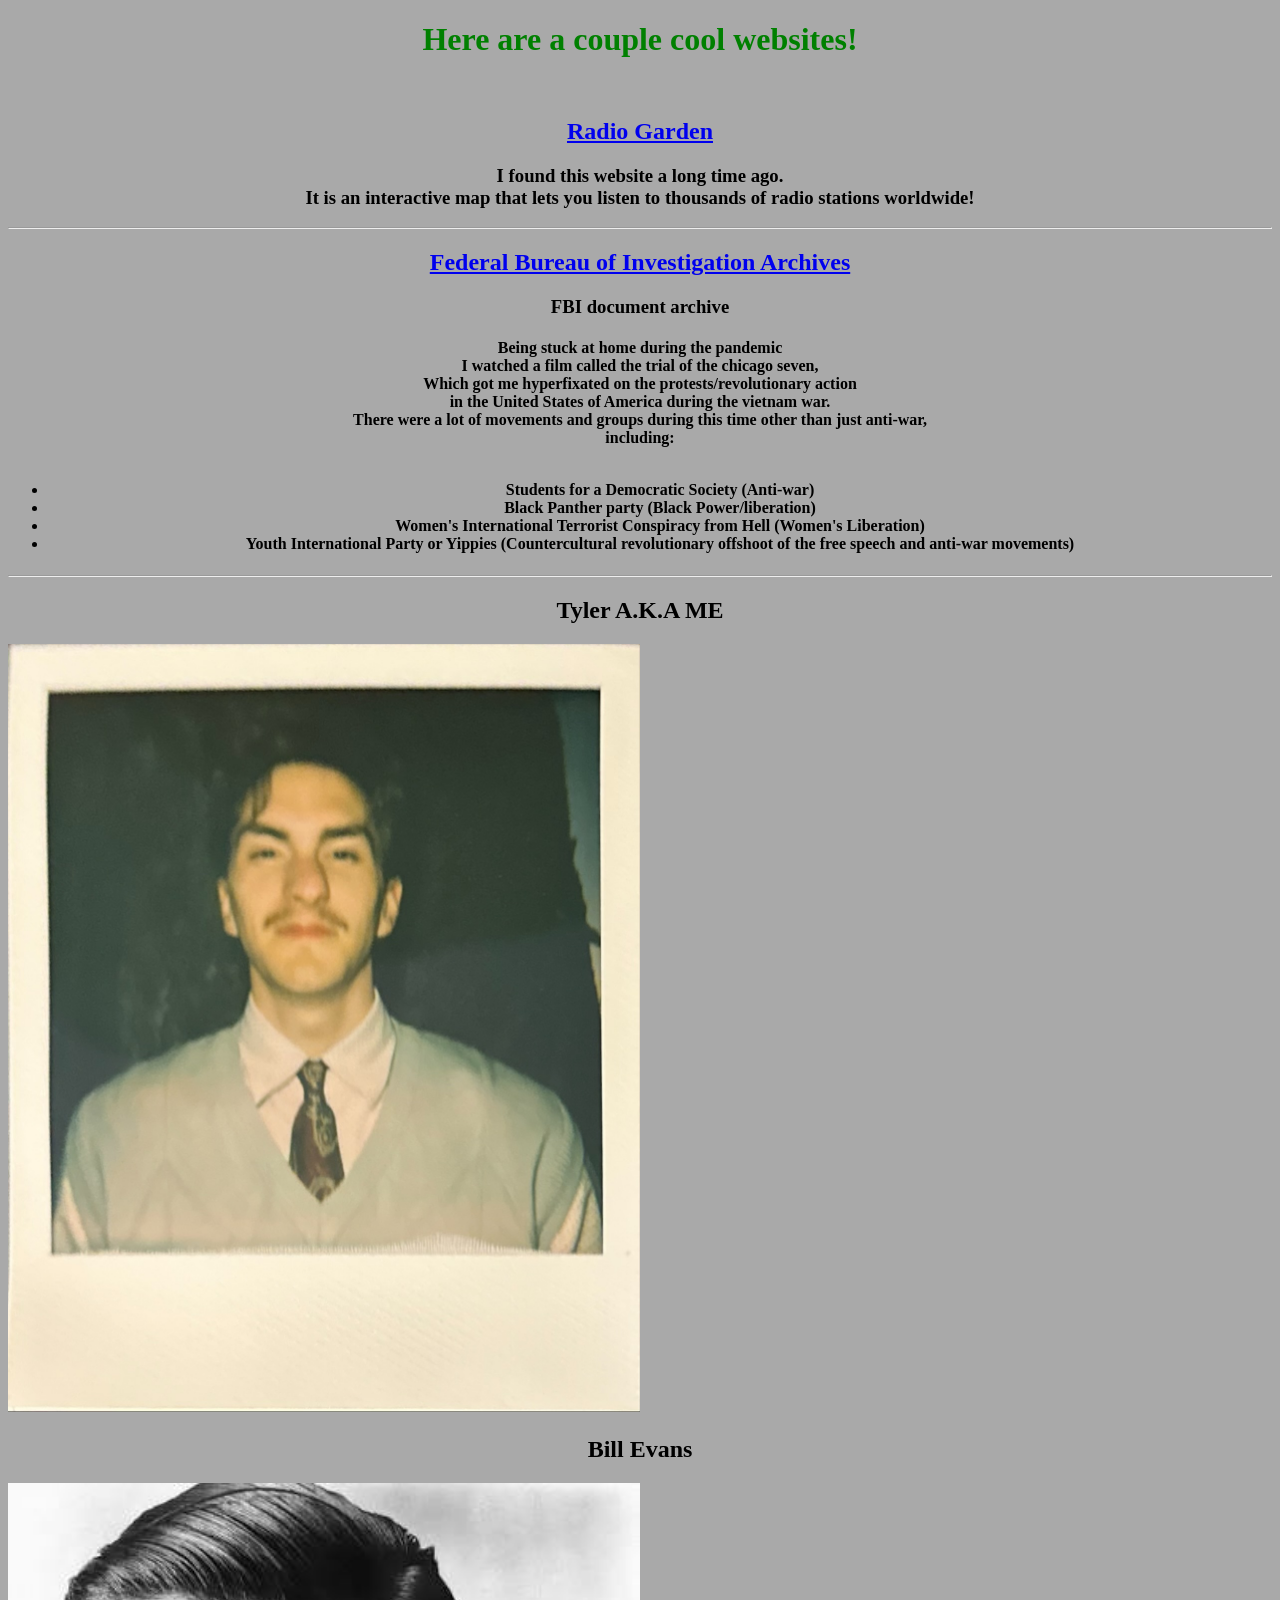
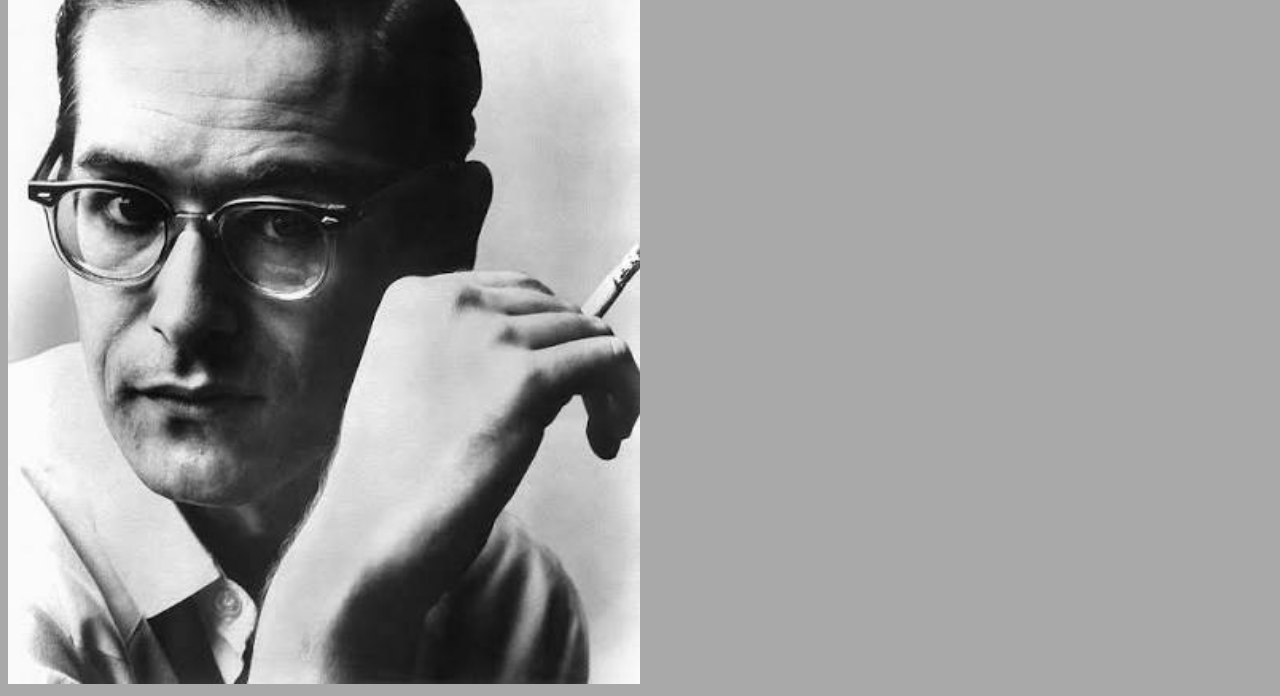
<file: Week2/Homework/index.html>
<!DOCTYPE html>

<html>

<body style="background-color:darkgray;">


<head>
    <title>Homework AME-220</title>
</head>

<!--Header explaining content of website-->
<h1 style="color: green; text-align: center; ">Here are a couple cool websites!</h1>

<!--Websites for an excuse to let me talk about my hyperfixation to a random professor-->
<section class="websites-group" style="text-align: center;">

        <br>

        
        <a href="https://radio.garden/" id="One"><h1>Radio Garden</h1></a>
    

        <h3>I found this website a long time ago.       <br>It is an interactive map that lets you listen to thousands of radio stations worldwide! <br></h3>

        <hr>

        <a href="https://vault.fbi.gov/" id="Two"><h1>Federal Bureau of Investigation Archives</h1></a>

        <h3>FBI document archive</h3>

        <h4>Being stuck at home during the pandemic
            <br> I watched a film called the trial of the chicago seven,
        <br>Which got me hyperfixated on the protests/revolutionary action <br>in the United States of America during the vietnam war. 
        <br>There were a lot of movements and groups during this time other than just anti-war,<br> including:
        <ul>
<br>
            <li>Students for a Democratic Society (Anti-war)</li>
            <li>Black Panther party (Black Power/liberation)</li>
            <li>Women's International Terrorist Conspiracy from Hell (Women's Liberation)</li>
            <li>Youth International Party or Yippies (Countercultural revolutionary offshoot of the free speech and anti-war movements)</li>
        </ul>
    </h4>
</section>
<hr>

<section class="Photos-group">

    <h2 style="text-align: Center;">Tyler A.K.A ME</h2>
<!--ME!-->
<img src=".\Images\IMG_4333.jpeg" style="width: 50%; height: 50%; ;" id="Tyler"/>


<h2 style="text-align: Center;">Bill Evans </h2>
<!--Bill Evans-->
<img src=".\Images\Bevans.jpg" style="width: 50%; height: 50%;" id="Bill"/> 

<!--Wanted to place side by side but i'm lazy-->


    

</section>

</body>

</html>
</file>
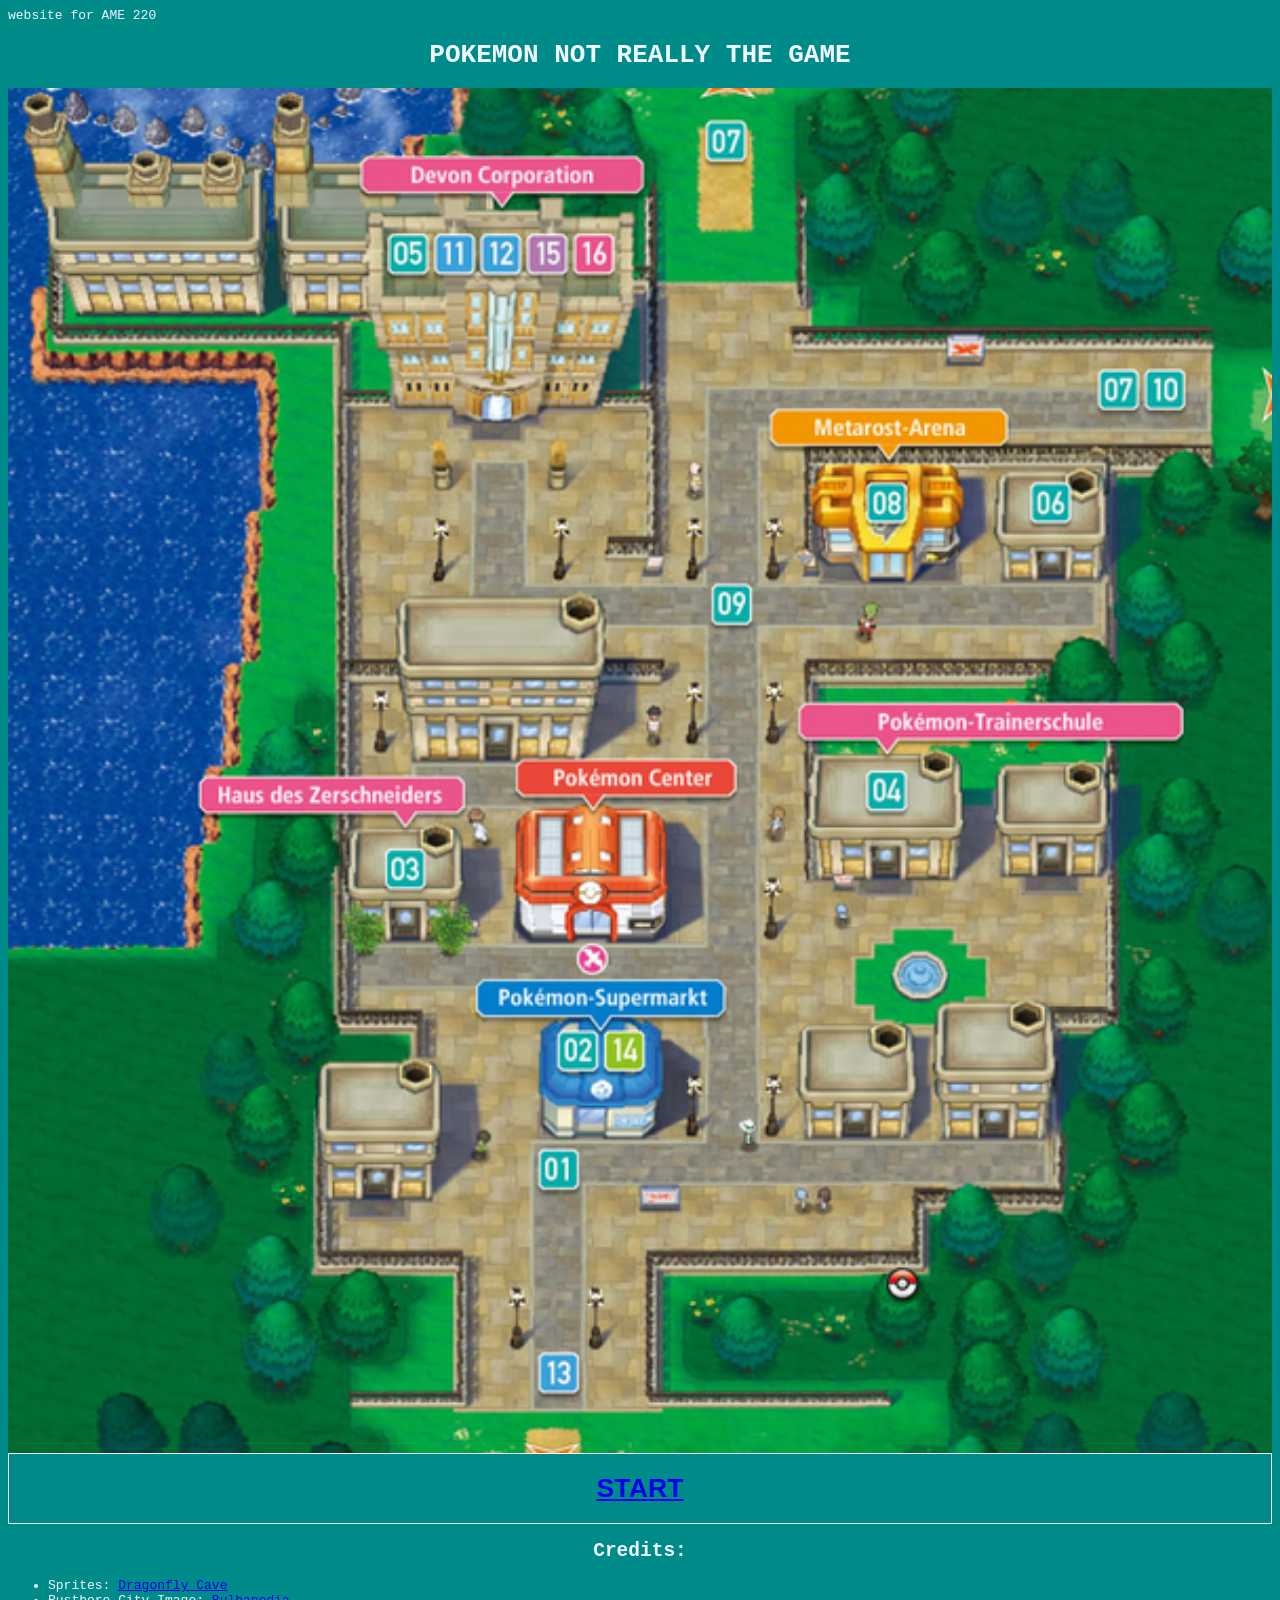
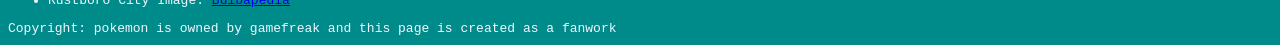
<file: Week2/ourFirstgame/index.html>
<!--Declare what type of page this is -->
website for AME 220
<!DOCTYPE html>
<!--where html starts and ends-->

<html>

<head>

    <title>OUR FIRST GAME</title>
</head>




<body style="background-color: darkcyan; color:aliceblue; font-family: monospace;">
<!--h1 - h6 are Section Titles-->
    <h1 style="color: aliceblue; text-align: center; font-family: monospace;">POKEMON NOT REALLY THE GAME</h1>
<!--IMG element renders image-->

    <img src=".\assests\Rustboro city map.png" aria-label="an image of Rustboro city from pokemon" style="width: 100%"></img>

    <button class="start-button" style="background-color: transparent;border: 1px solid white; width: 100%;"><h1 style="color: white; text-align: center;"><a href="./game.html">START</a></h1></button>
    <!--LISTS: ordered list (where steps count; 1,2,3,4,) and unordered lists (lists where order doesn't matter)-->

    

    <section id="credits">
        <h2 style="text-align: center;">Credits:</h2>
        <ul>
            <li>Sprites:  <a href="https://www.dragonflycave.com/resources/sprite-generator/">Dragonfly Cave</a> </li>
            <li>Rustboro City Image: <a href="https://bulbapedia.bulbagarden.net/wiki/Rustboro_City">Bulbapedia</a> </li>
        </ul>
    </section>
    <h3style="color: aliceblue; text-align: center; font-family: monospace;">Copyright: pokemon is owned by gamefreak and this page is created as a fanwork</h3>
    
</body>
</html>
</file>
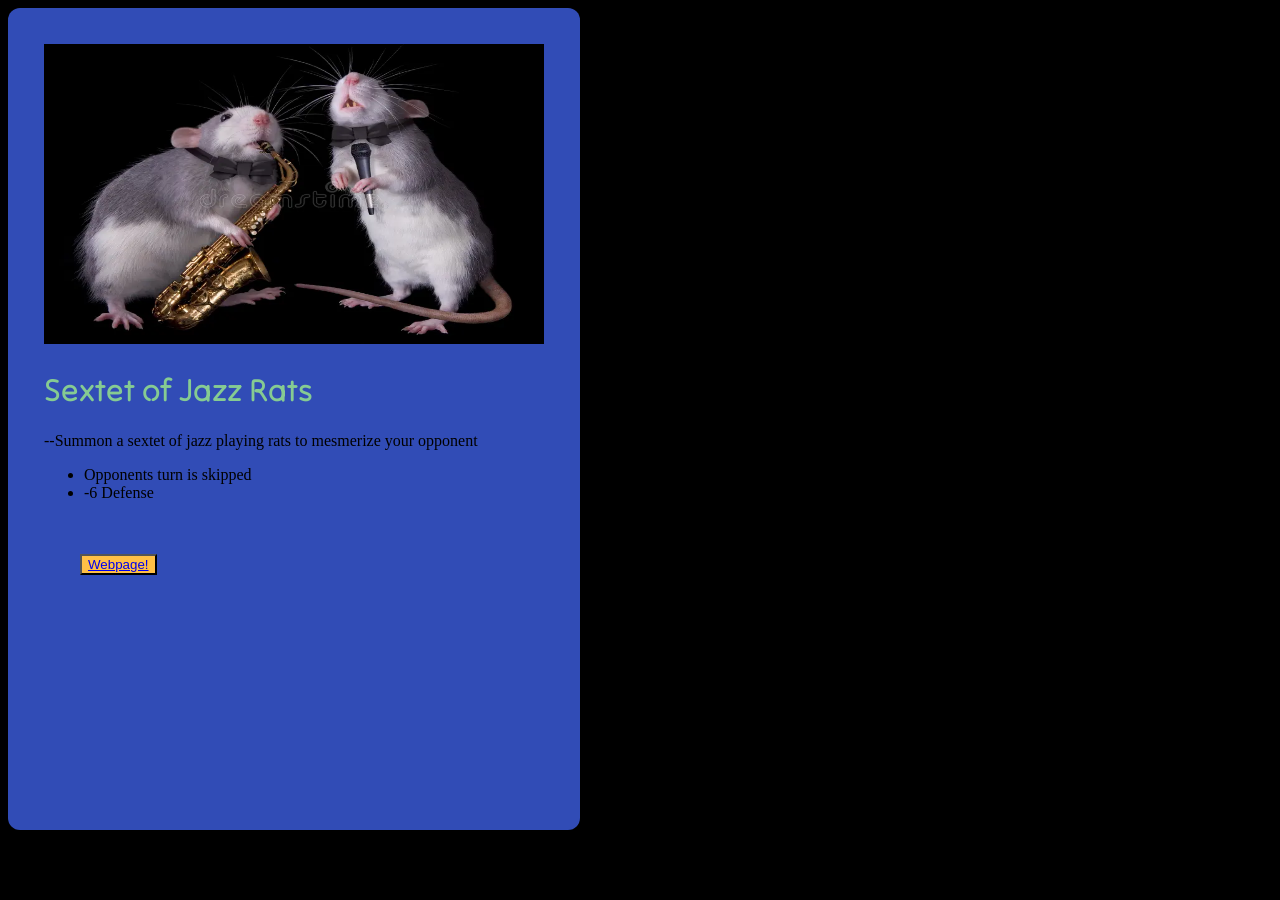
<file: Week3/Homework/index.html>
<!DOCTYPE html>

<html lang="en">

<head>
    <meta charset="UTF-8">
    <meta name="viewport" content="width=device-width, initial-scale=1.0">
    
    <link rel="stylesheet" href="./styles.css">
    
    <title>Card Document</title>

    <style>
    @import url('https://fonts.googleapis.com/css2?family=Tilt+Neon&display=swap');
    </style>

</head>

<body>
    <div class="card">
        <div>
        <img src="assets\Jazzrat.webp"/>
        <h1>Sextet of Jazz Rats</h1>
        <p>--Summon a sextet of jazz playing rats to mesmerize your opponent</p>
        <ul>
            <li>Opponents turn is skipped</li>
            <li>-6 Defense</li>
        </ul>
        <button><a href="https://pmc.ncbi.nlm.nih.gov/articles/PMC3144275/" class="button-link">Webpage!</a></button>
        <!-- I did not even read this article, looked up "jazz rats" in google and found this, added for fun -->
        </div>
    </div>
    
</body>

</html>
</file>
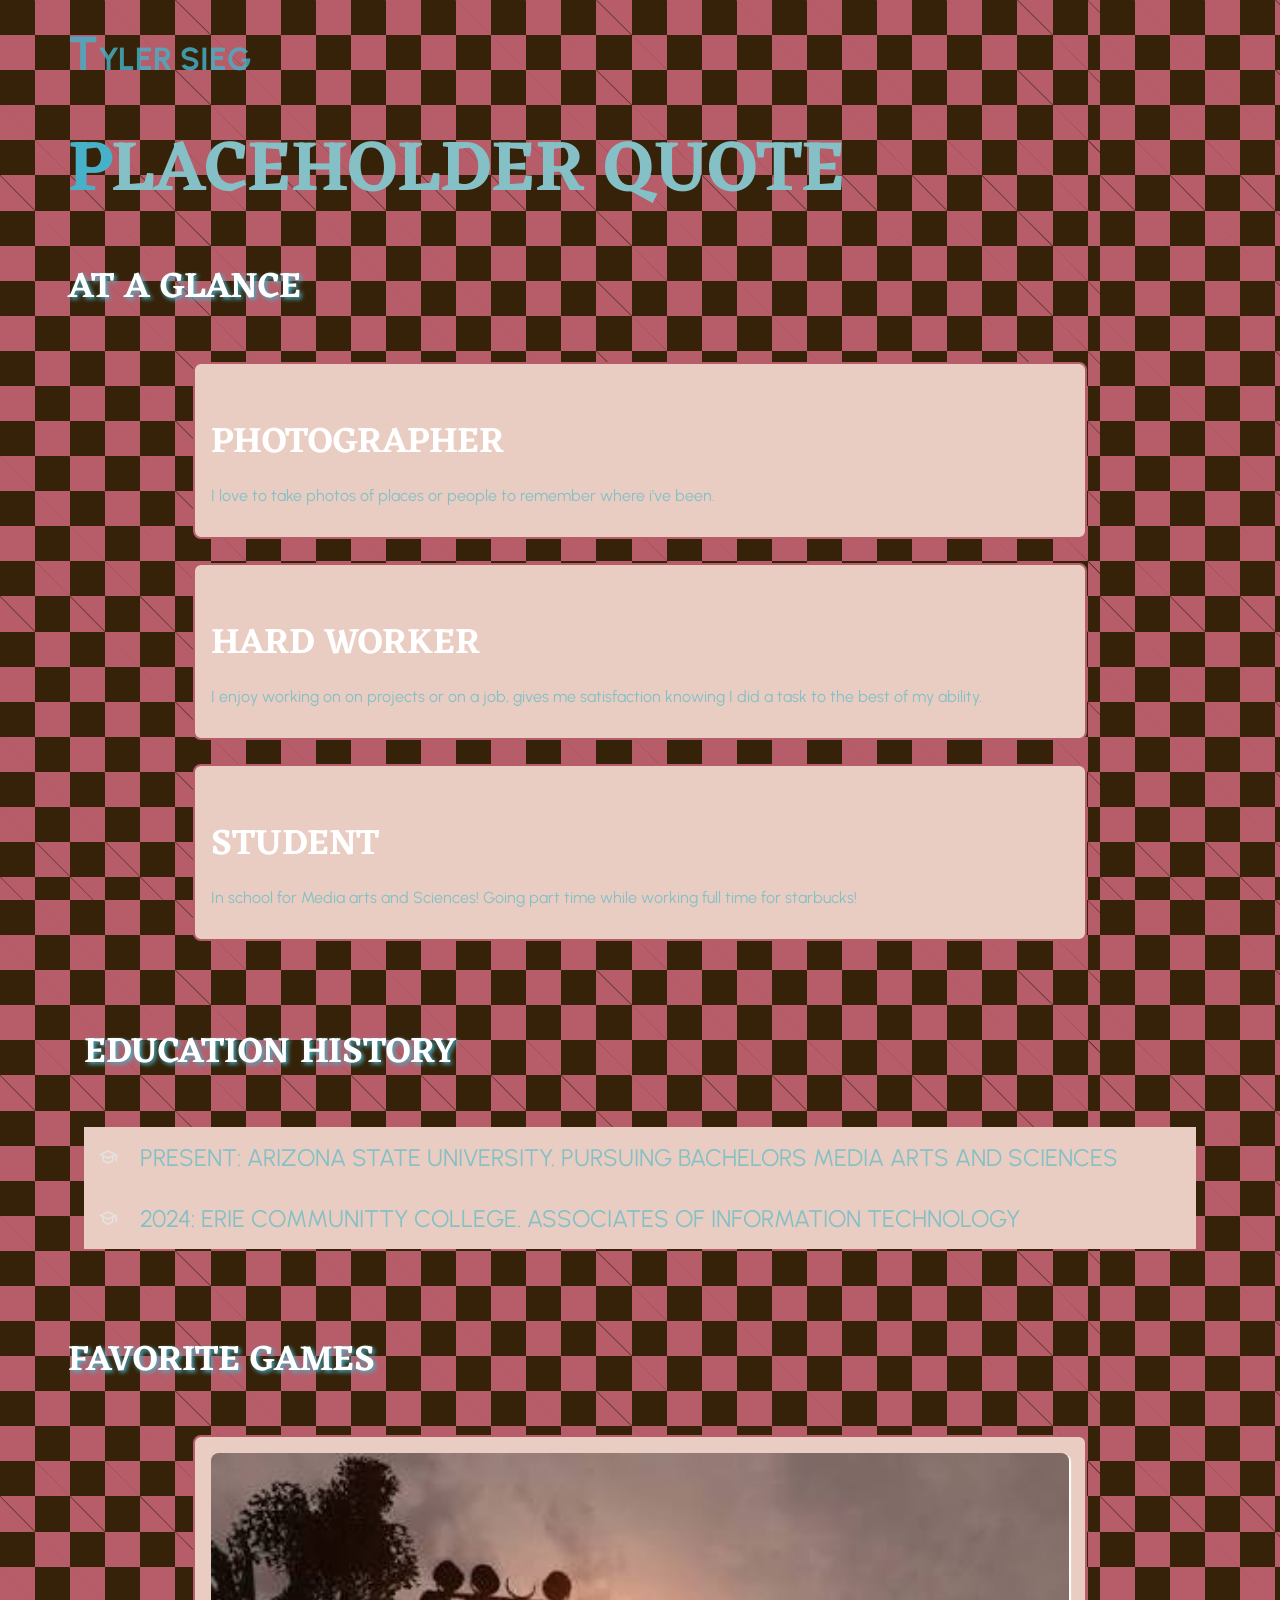
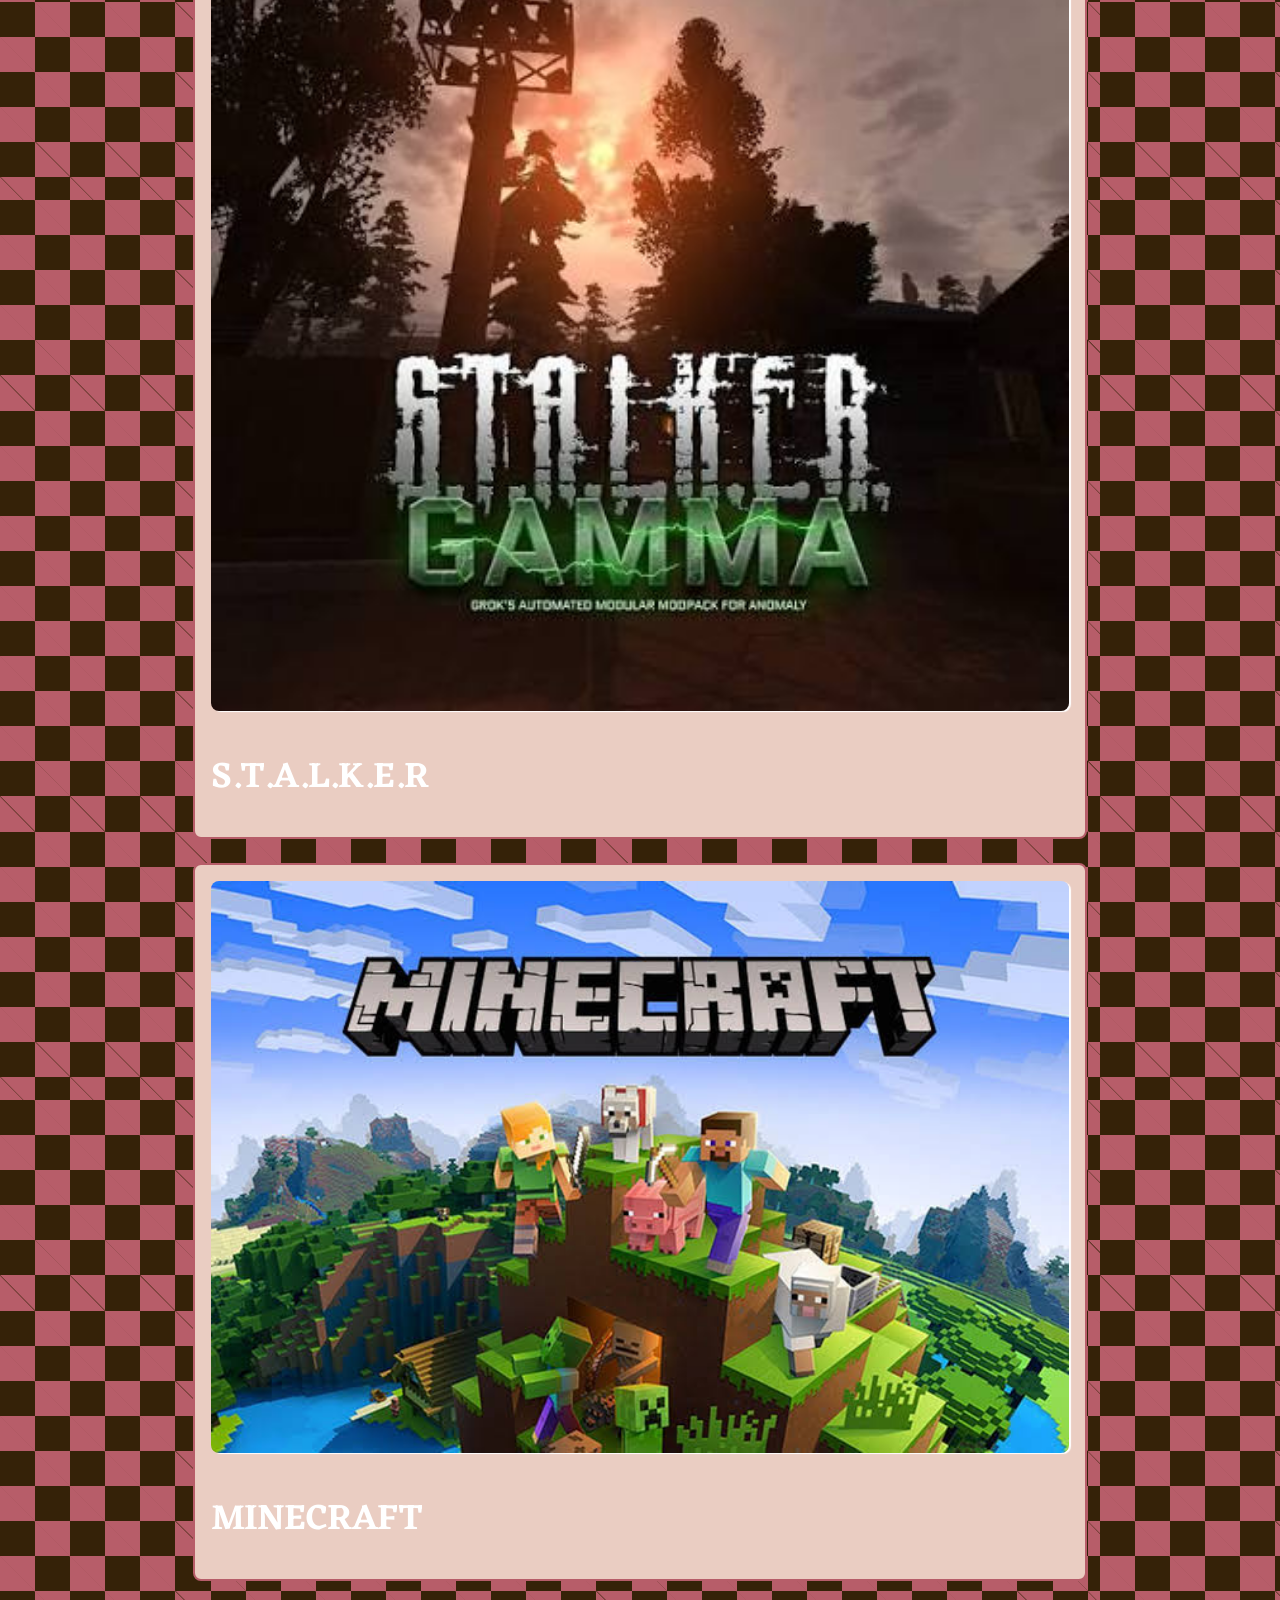
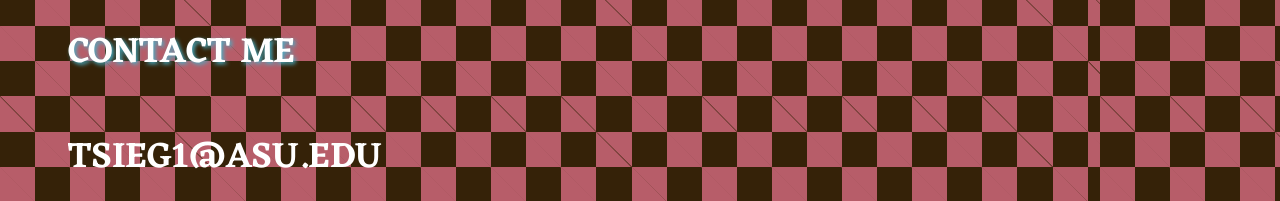
<file: Week3/portfolio/index.html>
<!DOCTYPE html>
<html lang="en">
<head>
    <meta charset="UTF-8">
    <meta name="viewport" 
    content="width=device-width, 
    initial-scale=1.0">
    
    <style>
    @import url('https://fonts.googleapis.com/css2?family=Eczar:wght@400..800&family=Urbanist:ital,wght@0,100..900;1,100..900&display=swap');
    </style>

    <title>TYLER // SAMPLE CSS PORTFOLIO</title>

    <link rel="stylesheet" href="./styles.css">
<!--link says hey, you are going to reference some important information, here is the type of file you're referencing and here is the location-->
</head>

<body>
    <header>TYLER SIEG</header>
    <div class="title">PLACEHOLDER QUOTE</div>

    <div class="atAGlance">
        <h2>AT A GLANCE</h2>
        <div class="cards">
            <div><h3>PHOTOGRAPHER</h3><p>I love to take photos of places or people to remember where i've been.</p></div>
        

        
        <div><h3>Hard Worker</h3><p>I enjoy working on on projects or on a job, gives me satisfaction knowing I did a task to the best of my ability.</p></div>
       

        

        <div><h3>Student</h3><p>In school for Media arts and Sciences! Going part time while working full time for starbucks!</p></div>
        
    </div>

    
    <div class="education">
        <h2>EDUCATION HISTORY</h2>
        <ul>
            <li><span class="year">PRESENT:</span> ARIZONA STATE UNIVERSITY. PURSUING BACHELORS <INp></INp>MEDIA ARTS AND SCIENCES</li>
            <li><span class="year">2024:</span> ERIE COMMUNITTY COLLEGE. ASSOCIATES OF INFORMATION TECHNOLOGY</li>
        </ul>
    </div>

    <div class="favoritegames">

        <h2>FAVORITE GAMES</h2>
         <div class="cards">
            <div>
                <img src="./assets/Stalker.jpg" />
                <h3>S.T.A.L.K.E.R</h3>
            </button>
            </div>

        
        <div>
             <img src="./assets/minecraft.jpg" />
            <h3>MINECRAFT</h3>
        </div>
        


    </div>

    <footer>
        <h2>CONTACT ME</h2>
        <h3>TSIEG1@ASU.EDU</h3>
    </footer>
    
</body>
</html>
</file>
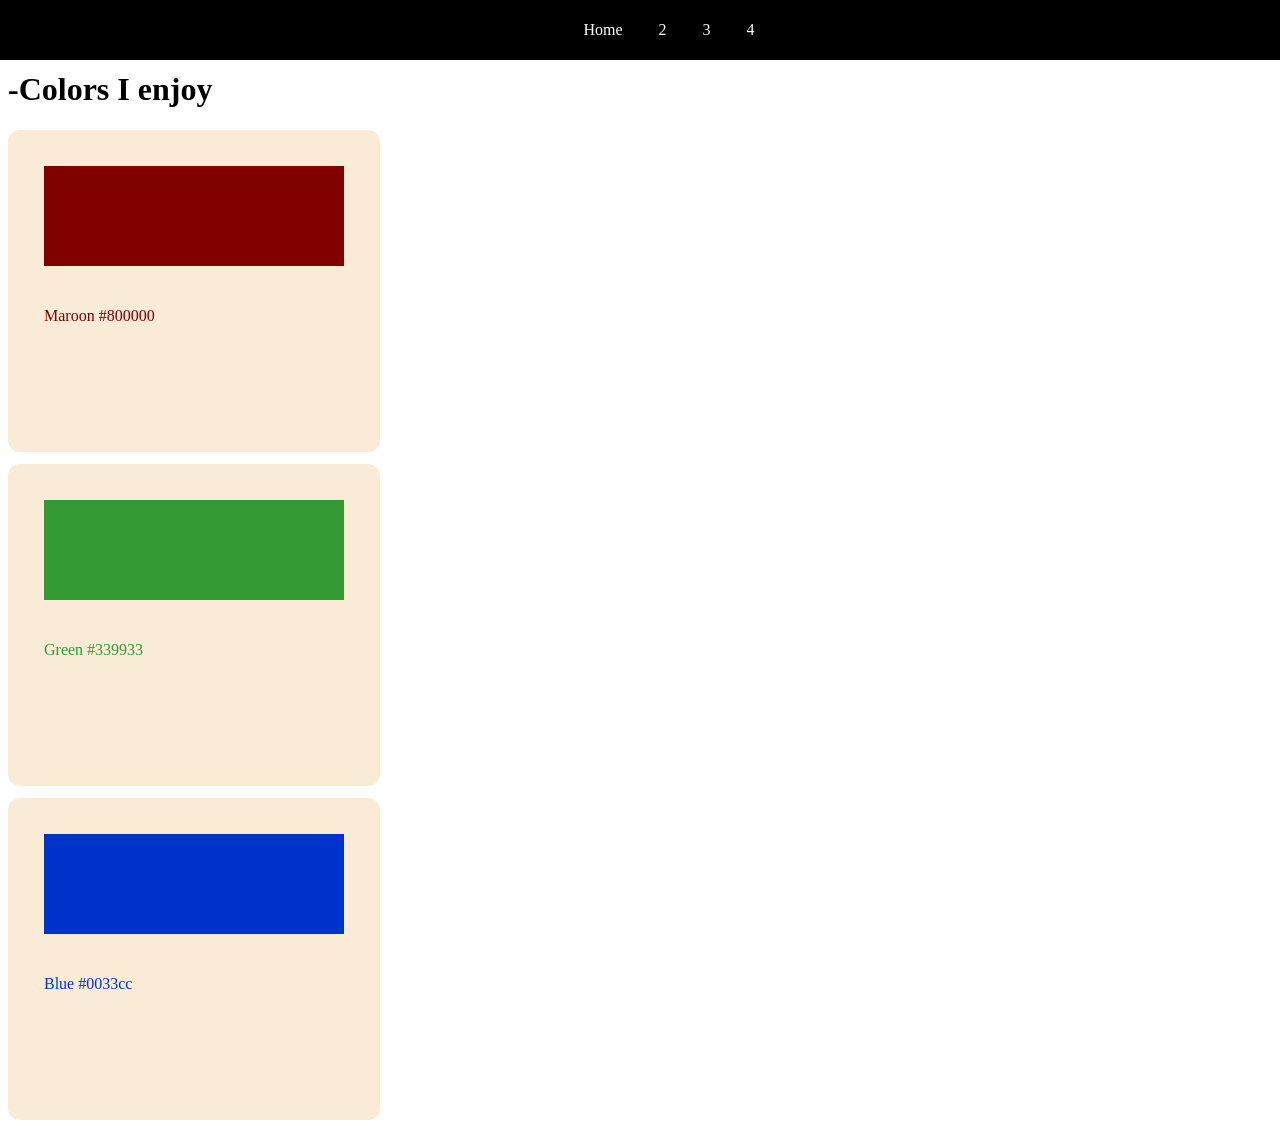
<file: Week4/homework/index.html>
<!DOCTYPE html>
<html lang="en">
<head>
    <meta charset="UTF-8">
    <meta name="viewport" content="width=device-width, initial-scale=1.0">
    <title>Favorite colors</title>

    

    <style>
        *{
            /*css hex codes*/
            --green:(#339933);
            --red:(#800000);
            --blue:(#0033cc);
            --offwhite:(#e5e5cd);
        }
        
        @media only screen and (max-width: 600px) {
            body {
                background-color: #0033cc;

                display: grid;
                grid-template-columns: 100%;
            }
        }

        .body {
            display: grid;
            background-color: black;
            grid-template-columns: 50% 50%;
            grid-template-rows: 50% 50%; 
            gap: 12px;
        }

        


        nav {
            position:fixed;
            top: 0px;
            left: 0px;
            background-color: black;
            color: white;
            display:flex;
            justify-content: center;
            align-items: center;
            padding: 5px;
            margin: 0 auto;
            width: 100vw;
            z-index: 10;
            height: 50px;
            
        }

        nav > ul {
            margin-left: 20px;

            flex-grow: auto;
            list-style-type: none;
            display: flex;
            justify-content: space-around;
        }

        nav > ul > li {
            padding: 12px;
            margin-right: 12px;
        }

        
        
        
        h1 {
            padding-top: 50px;
        }
        
        
        #one {
        background-color: antiquewhite;
        width: 75vw;
        display: grid;
        grid-template-rows: 50% 50%;
        width: 300px;
        height: 250px;
        padding: 36px;
        border-radius: 12px;
        border-color: red;
        margin-bottom: 12px;
        color: #800000;
        
        }

        #one > img {
            object-fit:fill;
            width: 100%;
            height:100px;
        }

        

        #two {
        background-color:antiquewhite;
        width: 75vw;
        display: grid;
        grid-template-rows: 50% 50%;
        width: 300px;
        height: 250px;
        padding: 36px;
        border-radius: 12px;
        border-color: #339933;
        margin-bottom: 12px;
        color: #339933;
        
        }

        #two > img {
            object-fit:fill;
            width: 100%;
            height:100px;
        }

        #three {
        background-color: antiquewhite;
        width: 75vw;
        display: grid;
        grid-template-rows: 50% 50%;
        width: 300px;
        height: 250px;
        padding: 36px;
        border-radius: 12px;
        border-color: red;
        margin-bottom: 12px;
        color: #0033cc;

        }

        #three > img {
            object-fit:fill;
            width: 100%;
            height:100px;
        }
        
        

        
        
    </style>
</head>

<body>
    
       
    <nav>
        <ul>
            <li>Home</li>
            <li>2</li>
            <li>3</li>
            <li>4</li>
        </ul>
    </nav>
    

    
    <h1>-Colors I enjoy</h1>

    <div class="cards">
        <div id="one">
        <img src="assets\red.png"/>
        <P>Maroon #800000</P>
        </div>
        <div id="two">
        <img src="assets\green.png"/>
        <P>Green #339933</P>
        </div>
        <div id="three">
        <img src="assets\blue.png"/>
        <P>Blue #0033cc</P>
        
        </div>
    </div>
</body>

</html>
</file>
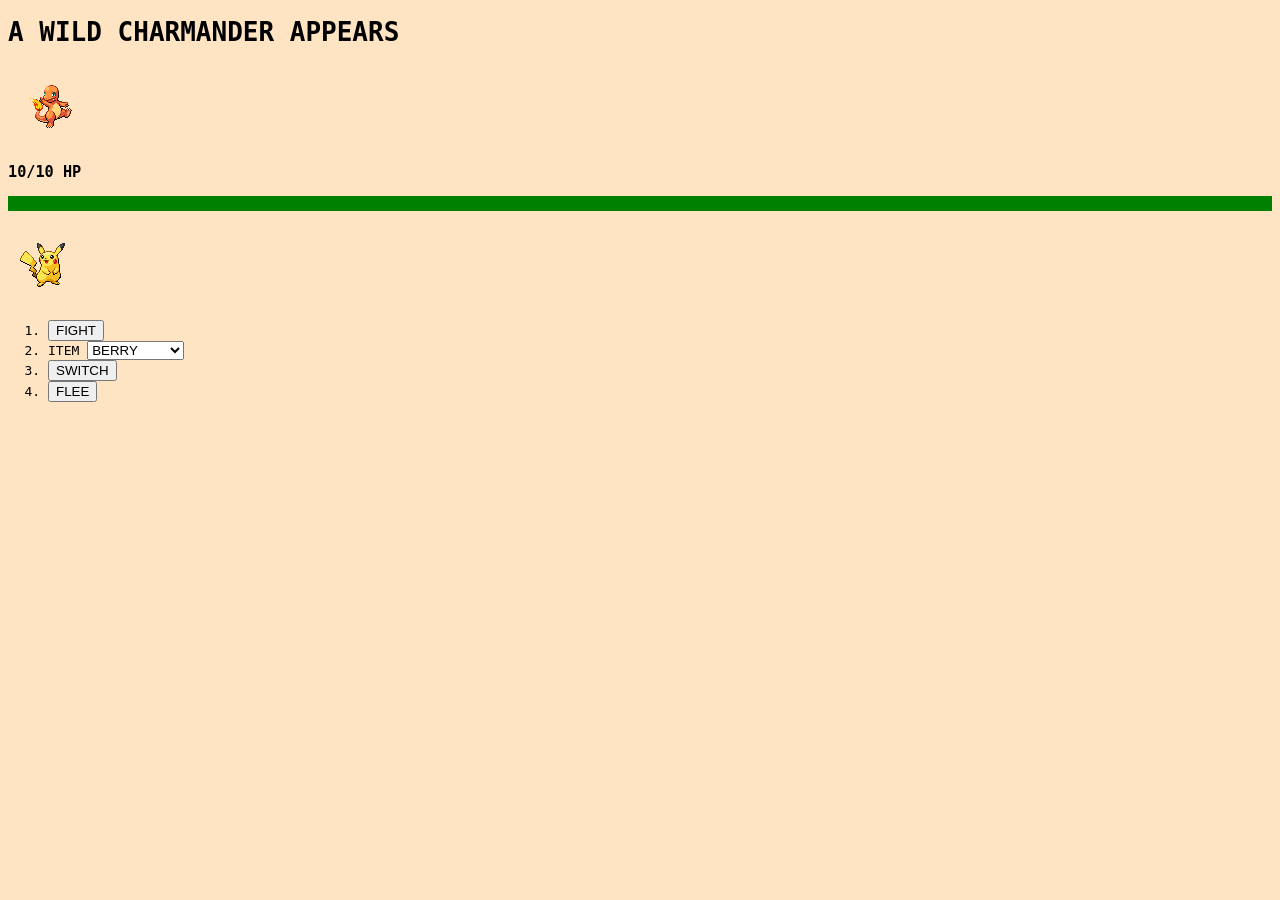
<file: Week2/ourFirstgame/game.html>
<!DOCTYPE html>

<html>
    <head>
    <title>CHARMANDER WANTS TO BATTLE!</title>
    </head>
    <body class="battle" style="background-color: bisque; font-family: monospace;">
        <h1 id="charmander">A WILD CHARMANDER APPEARS</h1>
        <section class="char">
            <img src=".\assests\char.png"></img>
            <h3>10/10 HP</h3>
        </section>
        <div style="background-color: green;"><p>&nbsp;</p></div>
        <section class="pika">
            <img src="./assests/pika.png"/>
            <ol>
                <li><button>FIGHT</button></li>
                <li><label id="item" for="item-select">ITEM</label>

                    <select id="item-select">
                        <option value="berries">BERRY</option>
                        <option value="lemonade">LEMONADE</option>
                    </select>
                </li>
                <li><button>SWITCH</button></li>
                <li><button>FLEE</button></li>
            </ol>
        </section>
    </body>

</html>
</file>
<file: Week3/Homework/styles.css>
/*
.tilt-neon-<uniquifier> {
  font-family: "Tilt Neon", sans-serif;
  font-optical-sizing: auto;
  font-weight: 400;
  font-style: normal;
  font-variation-settings:
    "XROT" 0,
    "YROT" 0;
}
*/

*{
    /* CSS HEX*/
    --text:#02010aff;
    --cardcolor:#314cb6ff;
    --bordercolor:#ffbf46ff;
    --accentcolor1:#e63946ff;
    --accentcolor2:#86cb92ff;


}


body{
    background-color:black;
}
.card div {
    background-color: var(--cardcolor);
    width: 500px;
    height: 750px;
    padding: 36px;
    border-radius: 12px;
    border-color: var(--bordercolor);
    margin-bottom: 12px;
    
}

.card div button{
    background: var(--bordercolor);
    margin: 36px;
}
    .card div:hover {
    transition-duration: .5ms;
    box-shadow: 5px 10px #86cb92ff;
    }

.card div > img {
    object-fit:fill;
    width: 100%;
    height:300px;
     
}

.card div >img:hover {
    box-shadow: 2px 2px 3px var(--accentcolor2);
}

h1 {
    font-family: "Tilt Neon", sans-serif;
    color: var(--accentcolor2);
    font-optical-sizing: auto;
    font-weight: 600;
    font-style:normal ;
    font-variation-settings:
        "XROT" 0,
        "YROT" 0;
}
</file>
<file: Week3/portfolio/styles.css>
/* 

.eczar-<uniquifier> {
  font-family: "Eczar", serif;
  font-optical-sizing: auto;
  font-weight: <weight>;
  font-style: normal;
}
.urbanist-<uniquifier> {
  font-family: "Urbanist", sans-serif;
  font-optical-sizing: auto;
  font-weight: <weight>;
  font-style: normal;
}
  
*/

/*Set our defaults and our constants. We need to use the ROOT selector */

*{
    /* CSS HEX */
--base: #352208ff;
--borderColor: #b75d69ff;
--cardColors: rgba(234, 205, 194, 1);
--accentColor1: #46b1c9ff;
color: #84c0c6ff;
font-family: "urbanist", monospace;
}

/*Selecting just the body */
body {
    background-color: black;
    background-image: url(./assets/check.png) ;

    /*Think of padding as margins on a word document*/
    padding-left: 60px;
    padding-right: 60px;
    padding-top: 0px;
    padding-bottom: 0px;

}

header {
    padding-top: 16px;
    padding-bottom: 16px;
    margin-bottom: 32px;
    font-family: "urbanist", monospace;
    color: var(--accentColor1);
    font-size: 32px;
    font-weight: 700;
    /* Opacity is the property to allow us to change how see-through our elements are. Range of values: 1 is 100% opaque and 100 0 is invisable.*/
    opacity: .82;
    
}
/*PSEUDO ELEMENTS*/
header::first-letter{
    font-size: 48px;
}

/*Style title card text and select by class*/
.title{
    font-family: "Eczar", serif;
        font-weight: 600;
        font-style: normal;
    font-size: 72px;
    margin-bottom: 32px;
    line-height: 84px;
}

.title::first-letter {
    color: var(--accentColor1);
    
}

/*TEXT SHADOW*/
h2{
    font-family: "Eczar", serif;
        font-weight: 600;
        font-style: normal;
    font-size: 36px;
    margin-bottom: 32px;
    line-height: 84px;
    text-transform: uppercase;
    color: white;
    text-shadow: 2px 2px 4px var(--accentColor1);
}




.cards div {
    background-color: var(--cardColors); 
    padding: 16px;
    border: 2.5px solid var(--borderColor);
    border-radius: 8px;
    width: 75%;
    margin-left: auto;
    margin-right: auto;
    margin-bottom: 24px;

    transition: all .5s;
}

.cards div:hover{

    box-shadow: 8px 8px var(--accentColor1);
    
    border-right-color: var(--accentColor1);
    border-right-width: 4px;
    border-style: solid;
}

.cards div > img {
    width: 100%;
    height: 50%;
    object-fit: cover;
    border-radius: 8px;
    box-shadow: 2px 1px 1px rgba(255,255,255,4);
}

h3 {
    font-family: "Eczar", serif;
        font-weight: 600;
        font-style: normal;
    font-size: 36px;
    margin-bottom: 16px;
    line-height: 54px;
    text-transform: uppercase;
    color: white;
}

.education {
    padding: 16px;
}
.education > ul {
    font-size: 24px;
    background-color: var(--cardColors);
    
    list-style-image: url('./assets/school.svg');
}

.education > ul li {
    padding: 16px;
}

.year {
    background-color: (var(--accentColor1));
}
</file>
